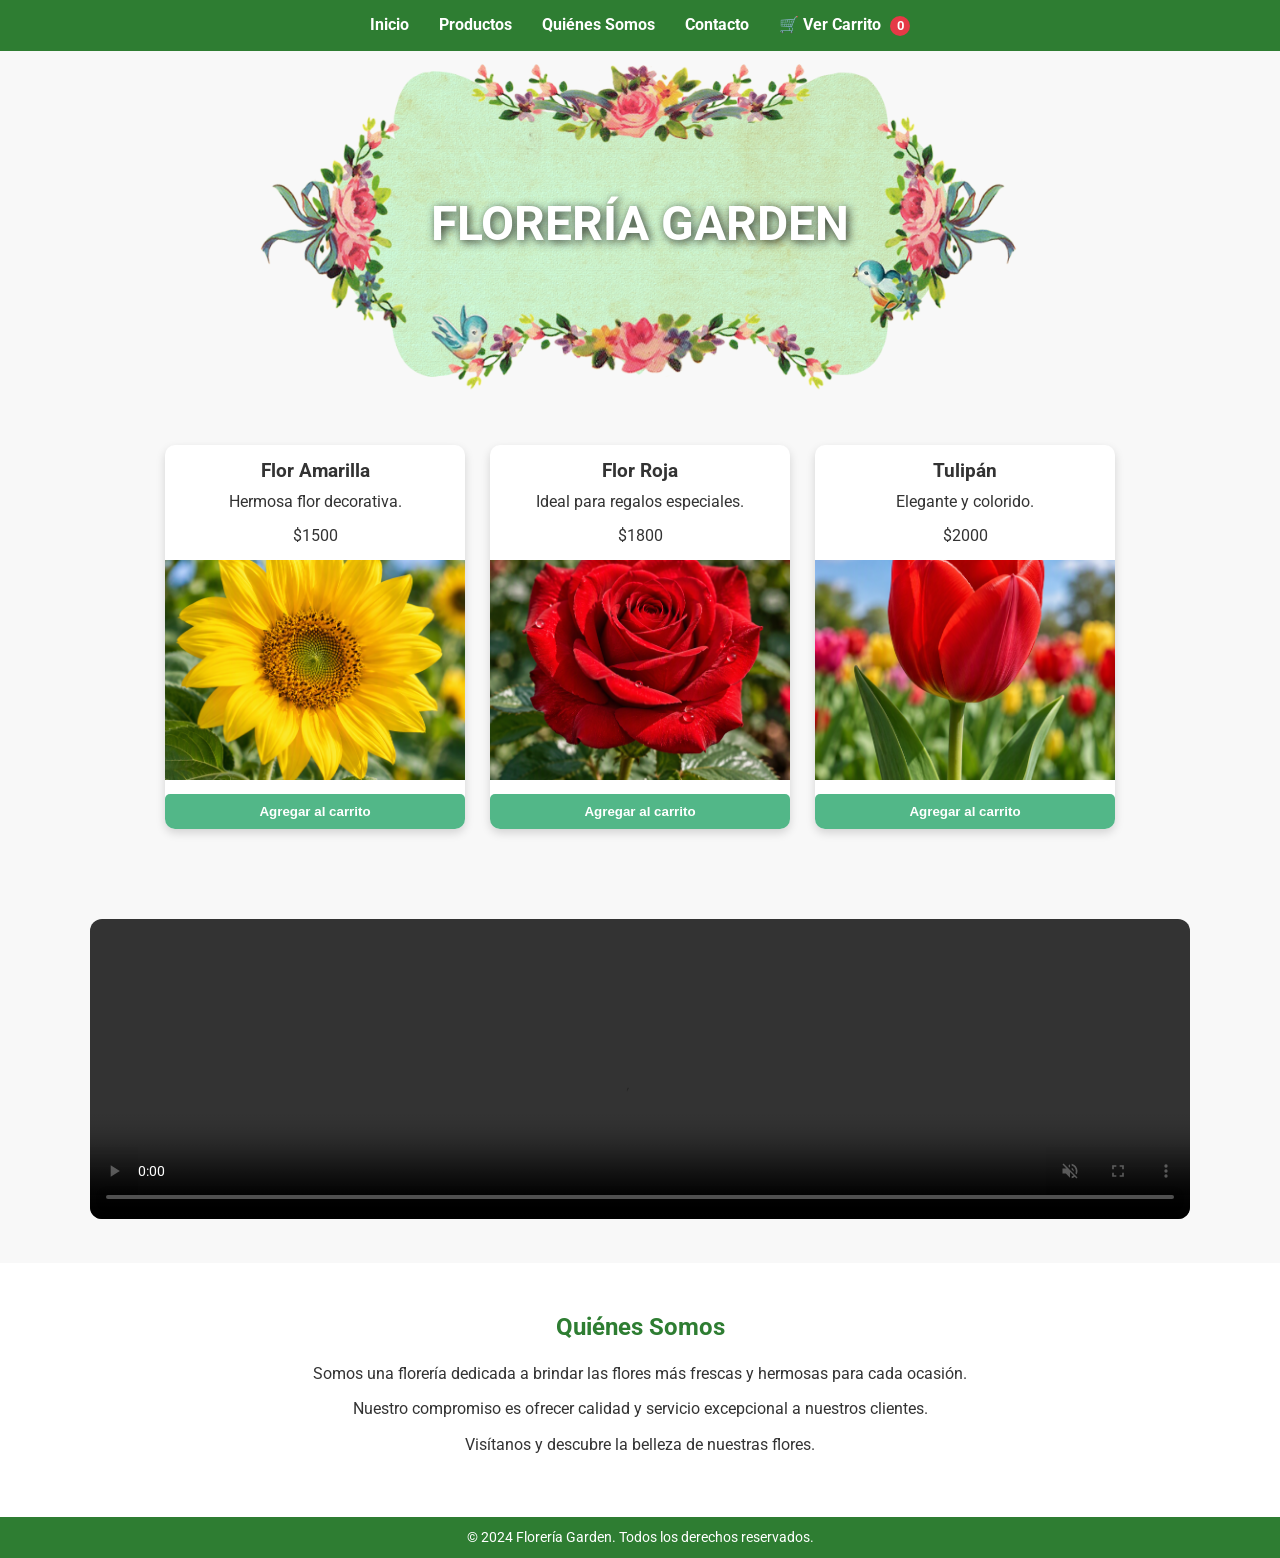
<file: index.html>
<!DOCTYPE html>
<html lang="es">

<head>
    <meta charset="UTF-8">
    <meta name="viewport" content="width=device-width, initial-scale=1.0">
    <title>Florería Garden</title>

    <link rel="preconnect" href="https://fonts.googleapis.com">

    <link href="https://fonts.googleapis.com/css2?family=Roboto:wght@400;700&display=swap"
          rel="stylesheet">

    <link rel="stylesheet" href="styless.css">
</head>

<body>

    <!-- Menú -->
    <nav>
        <ul>
            <li><a href="index.html">Inicio</a></li>
            <li><a href="#productos">Productos</a></li>
            <li><a href="#quienes-somos">Quiénes Somos</a></li>
            <li><a href="contactos.html">Contacto</a></li>

            <li>
                <a href="carrito.html">
                    🛒 Ver Carrito
                    <span id="contador-carrito">0</span>
                </a>
            </li>
        </ul>
    </nav>

    <!-- Cabecera -->
    <header>
        <img src="IMAGE/florhead.png" alt="Logo de la florería">
        <h1>FLORERÍA GARDEN</h1>
    </header>

    <main>

        <!-- Productos -->
        <section class="productos" id="productos">

            <div class="card">
                <h3>Flor Amarilla</h3>
                <p>Hermosa flor decorativa.</p>
                <p class="precio">$1500</p>

                <img src="IMAGE/floramar.png" alt="Flor Amarilla">

                <button class="agregar"
                        data-producto="Flor Amarilla"
                        data-precio="1500">
                    Agregar al carrito
                </button>
            </div>

            <div class="card">
                <h3>Flor Roja</h3>
                <p>Ideal para regalos especiales.</p>
                <p class="precio">$1800</p>

                <img src="IMAGE/florred.png" alt="Flor Roja">

                <button class="agregar"
                        data-producto="Flor Roja"
                        data-precio="1800">
                    Agregar al carrito
                </button>
            </div>

            <div class="card">
                <h3>Tulipán</h3>
                <p>Elegante y colorido.</p>
                <p class="precio">$2000</p>

                <img src="IMAGE/tulipan.png" alt="Tulipán">

                <button class="agregar"
                        data-producto="Tulipán"
                        data-precio="2000">
                    Agregar al carrito
                </button>
            </div>

        </section>

        <!-- Video -->
        <section class="video">
            <video controls muted loop autoplay>
                <source src="florv.mp4" type="video/mp4">
                Tu navegador no soporta HTML5.
            </video>
        </section>

        <!-- Quiénes Somos -->
        <section class="quienes-somos" id="quienes-somos">

            <h2>Quiénes Somos</h2>

            <p>
                Somos una florería dedicada a brindar las flores más frescas
                y hermosas para cada ocasión.
            </p>

            <p>
                Nuestro compromiso es ofrecer calidad y servicio excepcional
                a nuestros clientes.
            </p>

            <p>
                Visítanos y descubre la belleza de nuestras flores.
            </p>

        </section>

    </main>

    <footer>
        <p>&copy; 2024 Florería Garden. Todos los derechos reservados.</p>
    </footer>

    <!-- JavaScript -->
    <script src="contador.js"></script>
    <script src="index.js"></script>

</body>

</html>
</file>
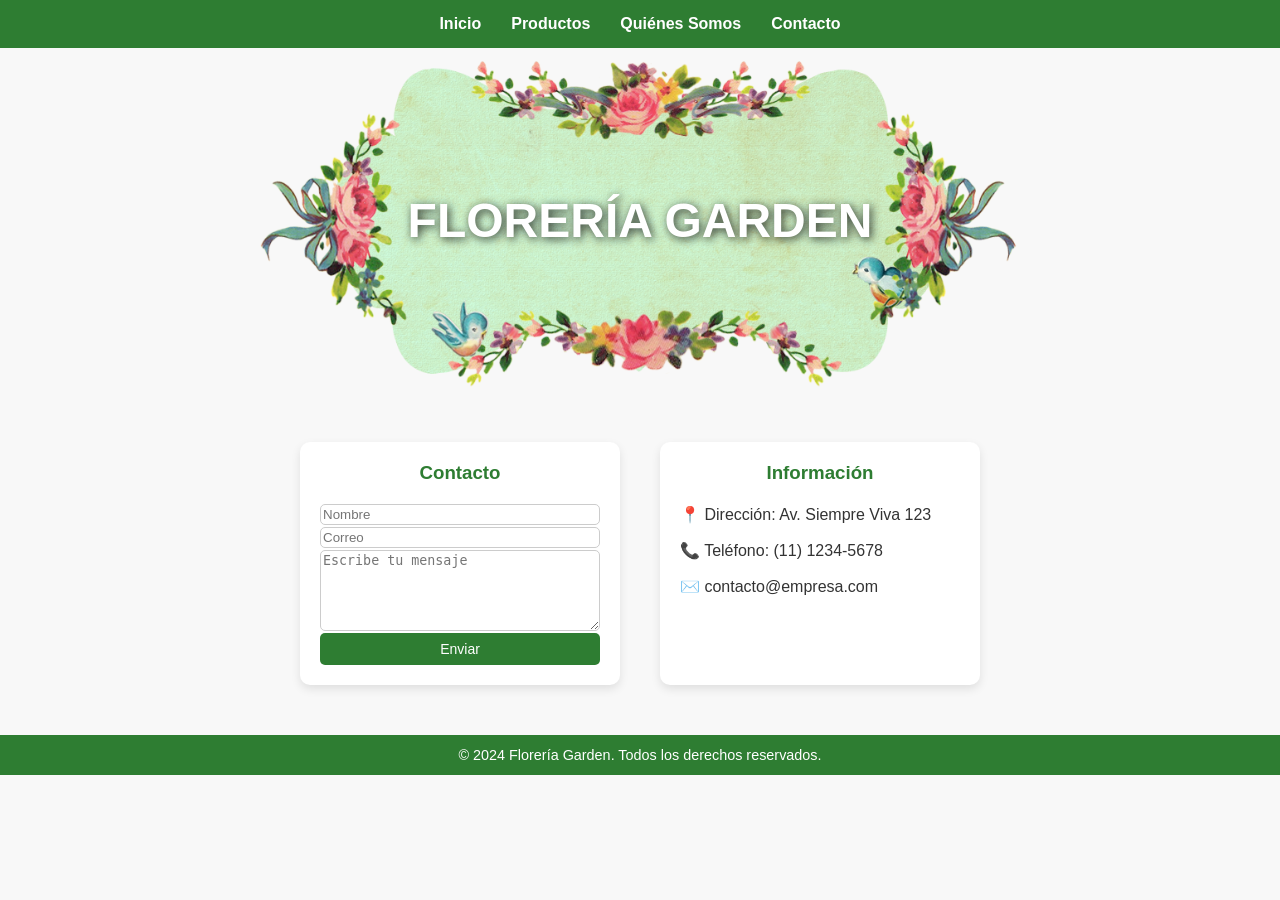
<file: contactos.html>
<!doctype html>
<html lang="es">
<head>
    <meta charset="UTF-8">
    <meta name="viewport" content="width=device-width, initial-scale=1.0">
    <title>Florería Garden - Contacto</title>
    <link rel="stylesheet" href="styless.css">
</head>
<body>

    <!-- Menú -->
    <nav>
        <ul>
            <li><a href="./index.html">Inicio</a></li>
            <li><a href="./index.html#productos">Productos</a></li>
            <li><a href="./index.html#quienes-somos">Quiénes Somos</a></li>
            <li><a href="./contactos.html">Contacto</a></li>
        </ul>
    </nav>

    <!-- Cabecera -->
    <header>
        <img src="IMAGE/florhead.png" alt="Logo de la florería">
        <h1>FLORERÍA GARDEN</h1>
    </header>

    <main>

        <!-- Contacto -->
        <section class="contacto-contenedor" id="contacto">

            <!-- Izquierda -->
            <div class="contacto">

                <h3>Contacto</h3>

                <!--<a href="https://formspree.io/f/xzezovry" target="_blank" rel="noopener noreferrer"></a>-->
                <form
                    action="https://formspree.io/f/maenzryz"
                    method="POST">

                    <input type="hidden" name="_next" value="gracias.html">

                    <input type="text" name="nombre" placeholder="Nombre" required>
                    <input type="email" name="email" placeholder="Correo" required>
                    <textarea name="mensaje" placeholder="Escribe tu mensaje" rows="5" required></textarea>
                    <button type="submit" class="btn-enviar">Enviar</button>

                </form>

            

            </div>

            <!-- Derecha -->
            <div class="informacion">

                <h3>Información</h3>

                <div class="dato">📍 Dirección: Av. Siempre Viva 123</div>
                <div class="dato">📞 Teléfono: (11) 1234-5678</div>
                <div class="dato">✉️ contacto@empresa.com</div>

            </div>

        </section>

    </main>

    <footer>
        <p>&copy; 2024 Florería Garden. Todos los derechos reservados.</p>
    </footer>

</body>
</html>
</file>
<file: styless.css>
/* Reset básico */
* {
    margin: 0;
    padding: 0;
    box-sizing: border-box;
}

body {
    font-family: 'Roboto', sans-serif;
    background: #f8f8f8;
    color: #333;
}

/* Menú */
nav {
    position: sticky;
    top: 0;
    background: #2e7d32;
    padding: 15px;
    z-index: 1000;
}

nav ul {
    list-style: none;
    display: flex;
    justify-content: center;
    gap: 30px;
}

nav a {
    color: white;
    text-decoration: none;
    font-weight: bold;
}

nav a:hover {
    color: #ffd54f;
}

/* Header */
header {
    position: relative;
    text-align: center;
}

header img {
    width: 60%;
    height: auto;
    display: block;
    margin: 0 auto;
}

header h1 {
    position: absolute;
    top: 50%;
    left: 50%;
    transform: translate(-50%, -50%);
    color: white;
    font-size: 3rem;
    text-shadow: 2px 2px 10px rgba(0,0,0,.8);
}

/* Productos */
.productos {
    display: flex;
    justify-content: center;
    gap: 25px;
    flex-wrap: wrap;
    padding: 50px 20px;
}

.card {
    width: 300px;
    background: white;
    border-radius: 10px;
    overflow: hidden;
    box-shadow: 0 4px 10px rgba(0,0,0,.15);
    text-align: center;
    transition: transform .3s;
}

.card:hover {
    transform: translateY(-5px);
}

.card img {
    width: 100%;
    height: 220px;
    object-fit: cover;
}

.card h3 {
    margin: 15px 0 10px;
}

.card p {
    margin-bottom: 15px;
}

/* Video */
.video {
    text-align: center;
    padding: 40px 20px;
}


.video video {
    width: 100%;
    max-width: 1100px;
    height: 300px;
    object-fit: cover;
    border-radius: 12px;
}

/* Quienes somos */
.quienes-somos {
    background: white;
    padding: 50px 20px;
    text-align: center;
}

.quienes-somos h2 {
    margin-bottom: 20px;
    color: #2e7d32;
}

.quienes-somos p {
    max-width: 800px;
    margin: 10px auto;
    line-height: 1.6;
}

/* Contacto */
.contacto-contenedor {
    display: flex;
    justify-content: center;
    align-items: stretch;
    gap: 40px;
    padding: 50px 20px;
    flex-wrap: wrap;
}

.contacto,
.informacion {
    flex: 1;
    min-width: 320px;
    max-width: 300px;

    background: white;
    padding: 20px;
    border-radius: 10px;
    box-shadow: 0 4px 10px rgba(0,0,0,.1);
}

.contacto h3,
.informacion h3 {
    text-align: center;
    margin-bottom: 20px;
    color: #2e7d32;
}

.contacto form {
    display: flex;
    flex-direction: column;
    gap: 2px;
}

.contacto input,
.contacto textarea {
    width: 80%;
    padding: 2px;
    border: 1px solid #ccc;
    border-radius: 5px;
}

.contacto button {
    background: #2e7d32;
    color: white;
    border: none;
    padding: 2px;
    border-radius: 5px;
    cursor: pointer;
}

.contacto button:hover {
    background: #1b5e20;
}

.dato {
    margin-bottom: 15px;
    padding: 1px 0;
}


/* Footer */
footer {
    background: #2e7d32;
    color: white;
    text-align: center;
    padding: 12px;
    font-size: 0.9rem;
}

/* Scroll suave */
html {
    scroll-behavior: smooth;
}
.btn-enviar {
    display: inline-block;
    background: #2e7d32;
    color: white;
    padding: 10px 20px;
    text-decoration: none;
    border-radius: 5px;
}

/* Responsive */
@media (max-width: 768px) {

    nav ul {
        flex-direction: column;
        gap: 10px;
    }

    header h1 {
        font-size: 1.8rem;
    }

    .productos {
        flex-direction: column;
        align-items: center;
    }

    .card {
        width: 90%;
    }

    .contacto,
    .informacion {
        width: 10%;
    }
}

.contacto input,
.contacto textarea,
.contacto button {
    width: 100%;
    box-sizing: border-box;
}

.contacto button {
    width: 100%;
    padding: 8px;
    font-size: 14px;
    border: none;
    border-radius: 5px;
    background: #2e7d32;
    color: white;
    cursor: pointer;
}

/* =========================
   RESPONSIVE CELULARES
========================= */

@media (max-width: 768px) {

    /* Menú */
    nav ul {
        display: flex;
        flex-direction: column;
        align-items: center;
        gap: 10px;
    }

    nav ul li {
        width: 100%;
        text-align: center;
    }

    /* Cabecera */
    header img {
        max-width: 150px;
        height: auto;
    }

    header h1 {
        font-size: 1.8rem;
        text-align: center;
    }

    /* Productos */
    .productos {
        display: flex;
        flex-direction: column;
        align-items: center;
        gap: 20px;
    }

    .card {
        width: 90%;
        max-width: 350px;
    }

    .card img {
        width: 100%;
        height: auto;
    }

    /* Video */
    .video video {
        width: 100%;
        height: auto;
    }

    /* Quiénes somos */
    .quienes-somos {
        padding: 15px;
        text-align: justify;
    }

    /* Carrito */
    #carrito {
        width: 95%;
        padding: 15px;
    }

    #lista-carrito li {
        font-size: 0.9rem;
    }

    #vaciar-carrito {
        font-size: 0.95rem;
    }
}


/* =========================
   CELULARES PEQUEÑOS
========================= */

@media (max-width: 480px) {

    header h1 {
        font-size: 1.4rem;
    }

    .card {
        width: 100%;
    }

    .precio {
        font-size: 1rem;
    }

    .agregar {
        padding: 12px;
        font-size: 0.95rem;
    }

    #contador-carrito {
        min-width: 20px;
        height: 20px;
        font-size: 0.7rem;
    }

    #carrito h2 {
        font-size: 1.2rem;
    }
}

/* =========================
   BOTÓN AGREGAR AL CARRITO
========================= */

.agregar {
    display: block;
    width: 100%;
    margin-top: 10px;
    padding: 10px;
    border: none;
    border-radius: 5px;

    background-color: #52b788;
    color: white;
    font-weight: bold;

    cursor: pointer;
    transition: background-color 0.3s;
}

.agregar:hover {
    background-color: #40916c;
}

/* =========================
   CONTADOR DEL CARRITO
========================= */

#contador-carrito {
    display: inline-flex;
    justify-content: center;
    align-items: center;

    min-width: 20px;
    height: 20px;
    margin-left: 5px;

    background-color: #e63946;
    color: white;

    border-radius: 50%;
    font-size: 0.8rem;
    font-weight: bold;
}

/* =========================
   PÁGINA DEL CARRITO
========================= */

#carrito {
    width: 80%;
    max-width: 600px;
    margin: 40px auto;
    padding: 20px;

    background-color: #f8fff8;
    border: 2px solid #7bc67b;
    border-radius: 10px;

    box-shadow: 0 2px 8px rgba(0, 0, 0, 0.15);
}

#carrito h2 {
    text-align: center;
    color: #2d6a4f;
    margin-bottom: 20px;
}

#lista-carrito {
    list-style: none;
    padding: 0;
    margin: 0 0 20px;
}

#lista-carrito li {
    padding: 10px;
    margin-bottom: 8px;

    background-color: white;
    border-left: 4px solid #52b788;
    border-radius: 5px;
}

#total {
    font-weight: bold;
    color: #1b4332;
}

#vaciar-carrito {
    width: 100%;
    margin-top: 15px;
    padding: 10px;

    border: none;
    border-radius: 5px;

    background-color: #d62828;
    color: white;

    cursor: pointer;
    transition: background-color 0.3s;
}

#vaciar-carrito:hover {
    background-color: #b51717;
}
</file>
